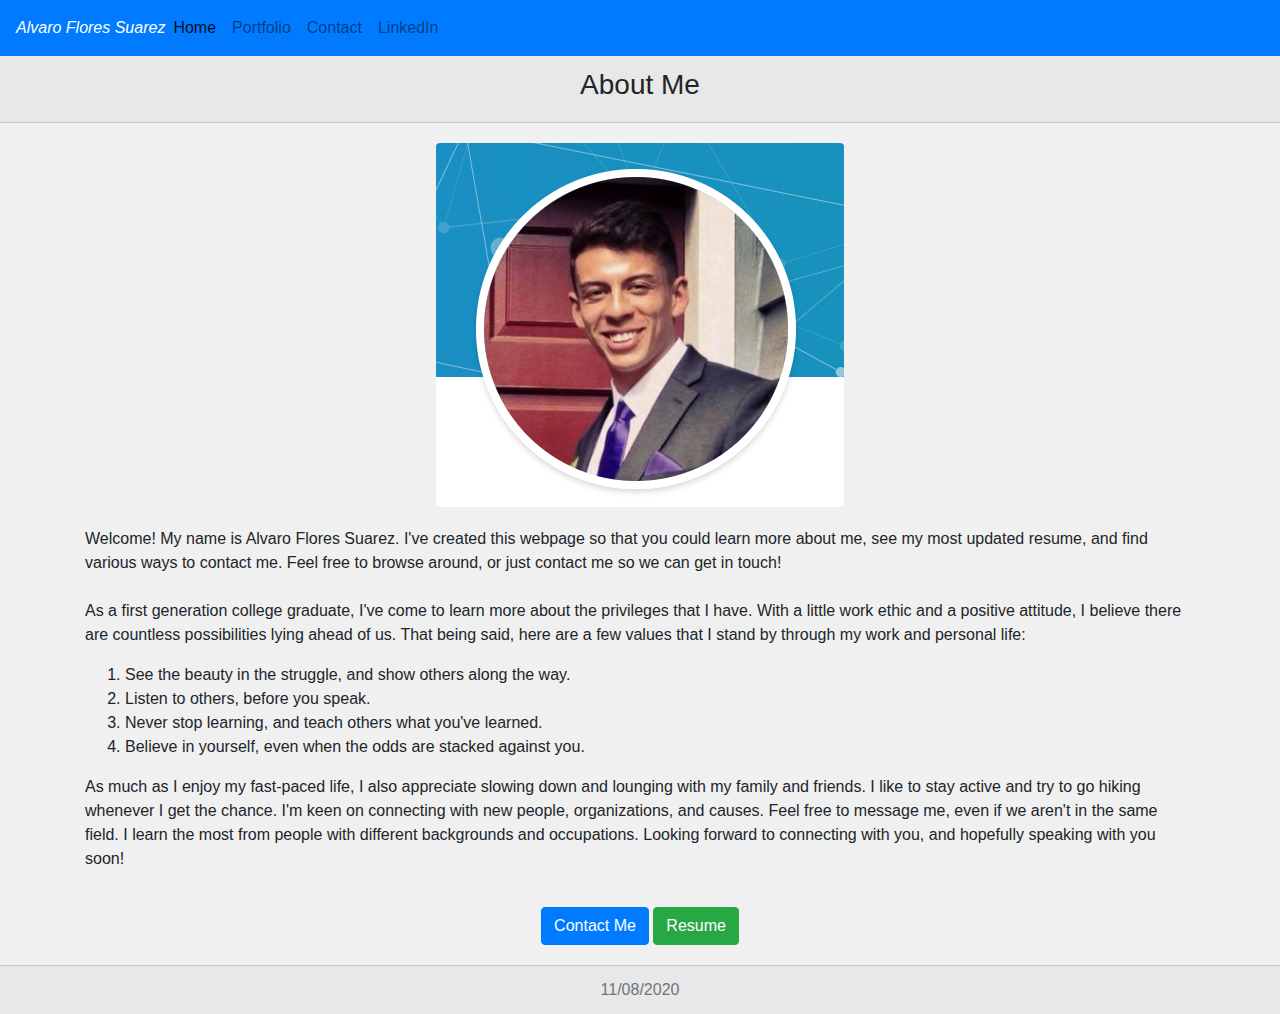
<file: index.html>
<!DOCTYPE html>
<html lang="en">
  <head>
    <meta charset="UTF-8" />
    <meta name="viewport" content="width=device-width, initial-scale=1.0" />
    <title>Alvaro Flores Suarez - Homepage</title>
    <link rel="stylesheet" href="./Assets/styles.css" />
    <link
      rel="stylesheet"
      href="https://stackpath.bootstrapcdn.com/bootstrap/4.5.2/css/bootstrap.min.css"
      integrity="sha384-JcKb8q3iqJ61gNV9KGb8thSsNjpSL0n8PARn9HuZOnIxN0hoP+VmmDGMN5t9UJ0Z"
      crossorigin="anonymous"
    />
  </head>

  <body class="background">
    <nav class="navbar navbar-expand-lg navbar-light bg-primary">
      <span class="navbar-text font-italic text-white">Alvaro Flores Suarez</span>
      <button
        class="navbar-toggler"
        type="button"
        data-toggle="collapse"
        data-target="#navbarNavAltMarkup"
        aria-controls="navbarNavAltMarkup"
        aria-expanded="false"
        aria-label="Toggle navigation"
      >
        <span class="navbar-toggler-icon"></span>
      </button>
      
      <div class="collapse navbar-collapse" id="navbarNavAltMarkup">
        <div class="navbar-nav">
          <a class="nav-link active" href="./index.html"
            >Home <span class="sr-only">(current)</span></a
          >
          <a class="nav-link" href="./portfolio.html">Portfolio</a>
          <a class="nav-link" href="./contact.html">Contact</a>
          <a
            class="nav-link"
            href="https://www.linkedin.com/in/afloressuarez/"
            >LinkedIn</a
          >
        </div>
      </div>
    </nav>

    <div class="card-header text-center font-weight-bold">
      <h3>About Me</h3>
    </div>

    <div class="container">
      <div class="card-body">
        <div class="text-center">
          <img src="./Assets/AFS.png" class="img-fluid rounded" alt="My headshot" />
        </div>
      </div>
      <div class="card-text">
        <p>
          Welcome! My name is Alvaro Flores Suarez. I've created this webpage so that you could learn more about me, see my most updated resume, and find various ways to contact me. Feel free to browse around, or just contact me so we can get in touch! </br> </br> 
          
          As a first
          generation college graduate, I've come to learn more about the
          privileges that I have. With a little work ethic and a positive
          attitude, I believe there are countless possibilities lying ahead of
          us. That being said, here are a few values that I stand by through my
          work and personal life:
        </p>

        <ol>
          <li>
            See the beauty in the struggle, and show others along the way.
          </li>
          <li>Listen to others, before you speak.</li>
          <li>Never stop learning, and teach others what you've learned.</li>
          <li>
            Believe in yourself, even when the odds are stacked against you.
          </li>
        </ol>

        <p>
          As much as I enjoy my fast-paced life, I also appreciate slowing down
          and lounging with my family and friends. I like to stay active and try
          to go hiking whenever I get the chance. I'm keen on connecting with
          new people, organizations, and causes. Feel free to message me, even
          if we aren't in the same field. I learn the most from people with
          different backgrounds and occupations. Looking forward to connecting
          with you, and hopefully speaking with you soon!
        </p>
      </div>
    </div>

    <div class="card-body text-center">
      <a href="./contact.html" class="btn btn-primary">Contact Me</a>
      <a onclick="openResume()" class="btn btn-success">Resume</a>
    </div>

    <footer class="card-footer text-muted text-center">11/08/2020</footer>

    <!-- Javascript starts here -->
    <script
      src="https://code.jquery.com/jquery-3.5.1.slim.min.js"
      integrity="sha384-DfXdz2htPH0lsSSs5nCTpuj/zy4C+OGpamoFVy38MVBnE+IbbVYUew+OrCXaRkfj"
      crossorigin="anonymous"
    ></script>
    <script
      src="https://cdn.jsdelivr.net/npm/popper.js@1.16.1/dist/umd/popper.min.js"
      integrity="sha384-9/reFTGAW83EW2RDu2S0VKaIzap3H66lZH81PoYlFhbGU+6BZp6G7niu735Sk7lN"
      crossorigin="anonymous"
    ></script>
    <script
      src="https://stackpath.bootstrapcdn.com/bootstrap/4.5.2/js/bootstrap.min.js"
      integrity="sha384-B4gt1jrGC7Jh4AgTPSdUtOBvfO8shuf57BaghqFfPlYxofvL8/KUEfYiJOMMV+rV"
      crossorigin="anonymous"
    ></script>
    <script src="./index.js"></script>
  </body>
</html>
</file>
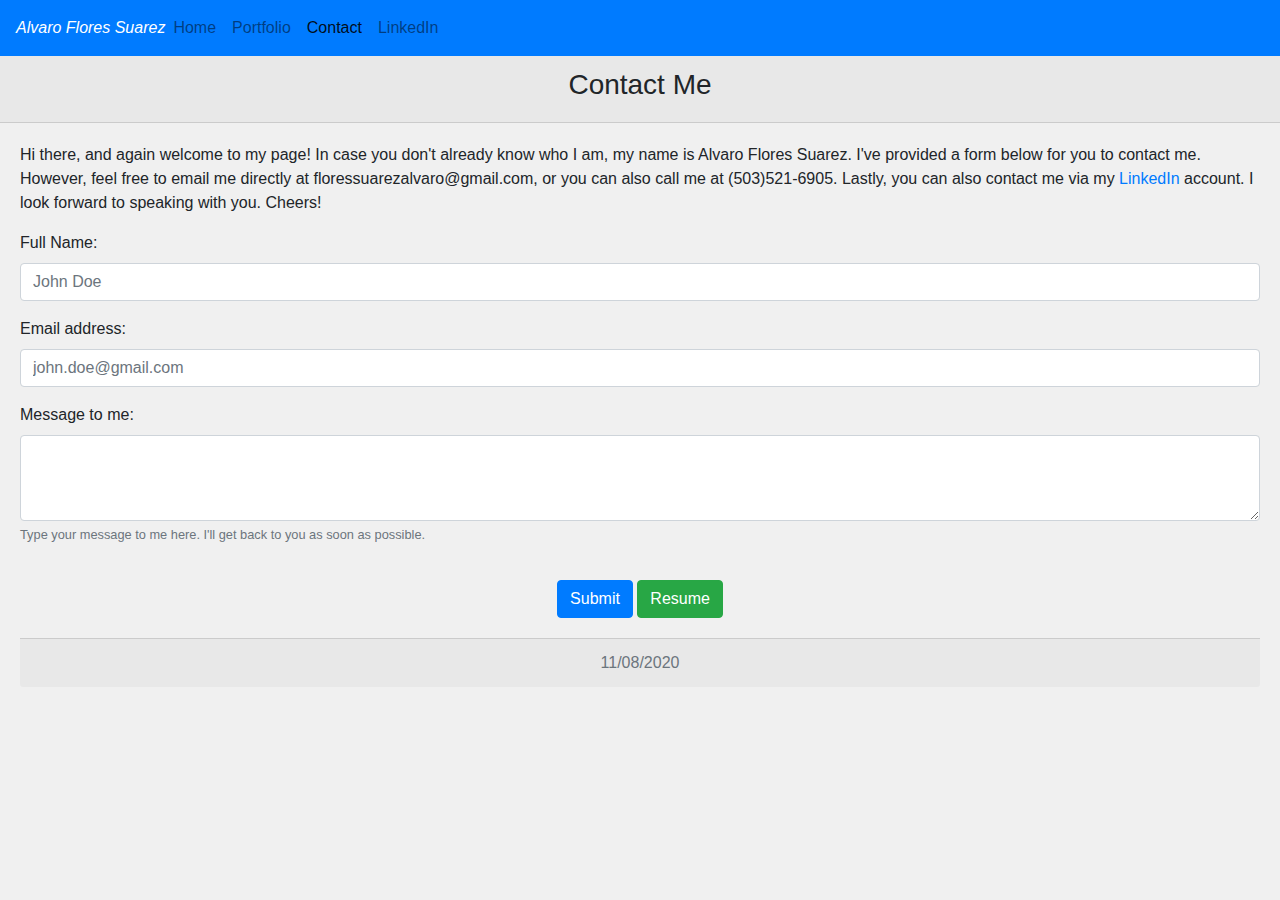
<file: contact.html>
<!DOCTYPE html>
<html lang="en">
  <head>
    <meta charset="UTF-8" />
    <meta name="viewport" content="width=device-width, initial-scale=1.0" />
    <title>Alvaro Flores Suarez - Contact Page</title>
    <link rel="stylesheet" href="./Assets/styles.css" />
    <link
      rel="stylesheet"
      href="https://stackpath.bootstrapcdn.com/bootstrap/4.5.2/css/bootstrap.min.css"
      integrity="sha384-JcKb8q3iqJ61gNV9KGb8thSsNjpSL0n8PARn9HuZOnIxN0hoP+VmmDGMN5t9UJ0Z"
      crossorigin="anonymous"
    />
  </head>

  <body class="background">
    <nav class="navbar navbar-expand-lg navbar-light bg-primary">
      <span class="navbar-text font-italic text-white"
        >Alvaro Flores Suarez</span
      >
      <button
        class="navbar-toggler"
        type="button"
        data-toggle="collapse"
        data-target="#navbarNavAltMarkup"
        aria-controls="navbarNavAltMarkup"
        aria-expanded="false"
        aria-label="Toggle navigation"
      >
        <span class="navbar-toggler-icon"></span>
      </button>
      <div class="collapse navbar-collapse" id="navbarNavAltMarkup">
        <div class="navbar-nav">
          <a class="nav-link" href="./index.html">Home</a>
          <a class="nav-link" href="./portfolio.html">Portfolio</a>
          <a class="nav-link active" href="./contact.html"
            >Contact<span class="sr-only">(current)</span></a
          >
          <a class="nav-link" href="https://www.linkedin.com/in/afloressuarez/"
            >LinkedIn</a
          >
        </div>
      </div>
    </nav>

    <div class="card-header text-center font-weight-bold">
      <h3>Contact Me</h3>
    </div>

    <div class="card-body">
      <p>
        Hi there, and again welcome to my page! In case you don't already know
        who I am, my name is Alvaro Flores Suarez. I've provided a form below
        for you to contact me. However, feel free to email me directly at
        floressuarezalvaro@gmail.com, or you can also call me at (503)521-6905.
        Lastly, you can also contact me via my
        <a href="https://www.linkedin.com/in/afloressuarez/">LinkedIn</a>
        account. I look forward to speaking with you. Cheers!
      </p>
      <form>
        <div class="form-group">
          <label for="fullNameExampleInput">Full Name:</label>
          <input
            type="text"
            class="form-control"
            id="fullNameInput"
            placeholder="John Doe"
          />
        </div>
        <div class="form-group">
          <label for="exampleInputEmail1">Email address:</label>
          <input
            type="email"
            class="form-control"
            id="exampleInputEmail1"
            placeholder="john.doe@gmail.com"
            aria-describedby="emailHelp"
          />
        </div>

        <div class="form-group">
          <label for="exampleFormControlTextarea1">Message to me:</label>
          <textarea
            class="form-control"
            id="exampleFormControlTextarea1"
            rows="3"
            placeholder=""
          ></textarea>
          <small id="emailHelp" class="form-text text-muted"
            >Type your message to me here. I'll get back to you as soon as
            possible.</small
          >
        </div>
        <div class="card-body text-center">
          <button type="submit" class="btn btn-primary">Submit</button>
          <a onclick="openResume()" class="btn btn-success">Resume</a>
        </div>
      </form>

      <footer class="card-footer text-muted text-center">11/08/2020</footer>
    </div>

    <!-- Javascript starts here -->
    <script
      src="https://code.jquery.com/jquery-3.5.1.slim.min.js"
      integrity="sha384-DfXdz2htPH0lsSSs5nCTpuj/zy4C+OGpamoFVy38MVBnE+IbbVYUew+OrCXaRkfj"
      crossorigin="anonymous"
    ></script>
    <script
      src="https://cdn.jsdelivr.net/npm/popper.js@1.16.1/dist/umd/popper.min.js"
      integrity="sha384-9/reFTGAW83EW2RDu2S0VKaIzap3H66lZH81PoYlFhbGU+6BZp6G7niu735Sk7lN"
      crossorigin="anonymous"
    ></script>
    <script
      src="https://stackpath.bootstrapcdn.com/bootstrap/4.5.2/js/bootstrap.min.js"
      integrity="sha384-B4gt1jrGC7Jh4AgTPSdUtOBvfO8shuf57BaghqFfPlYxofvL8/KUEfYiJOMMV+rV"
      crossorigin="anonymous"
    ></script>
    <script src="./index.js"></script>
  </body>
</html>
</file>
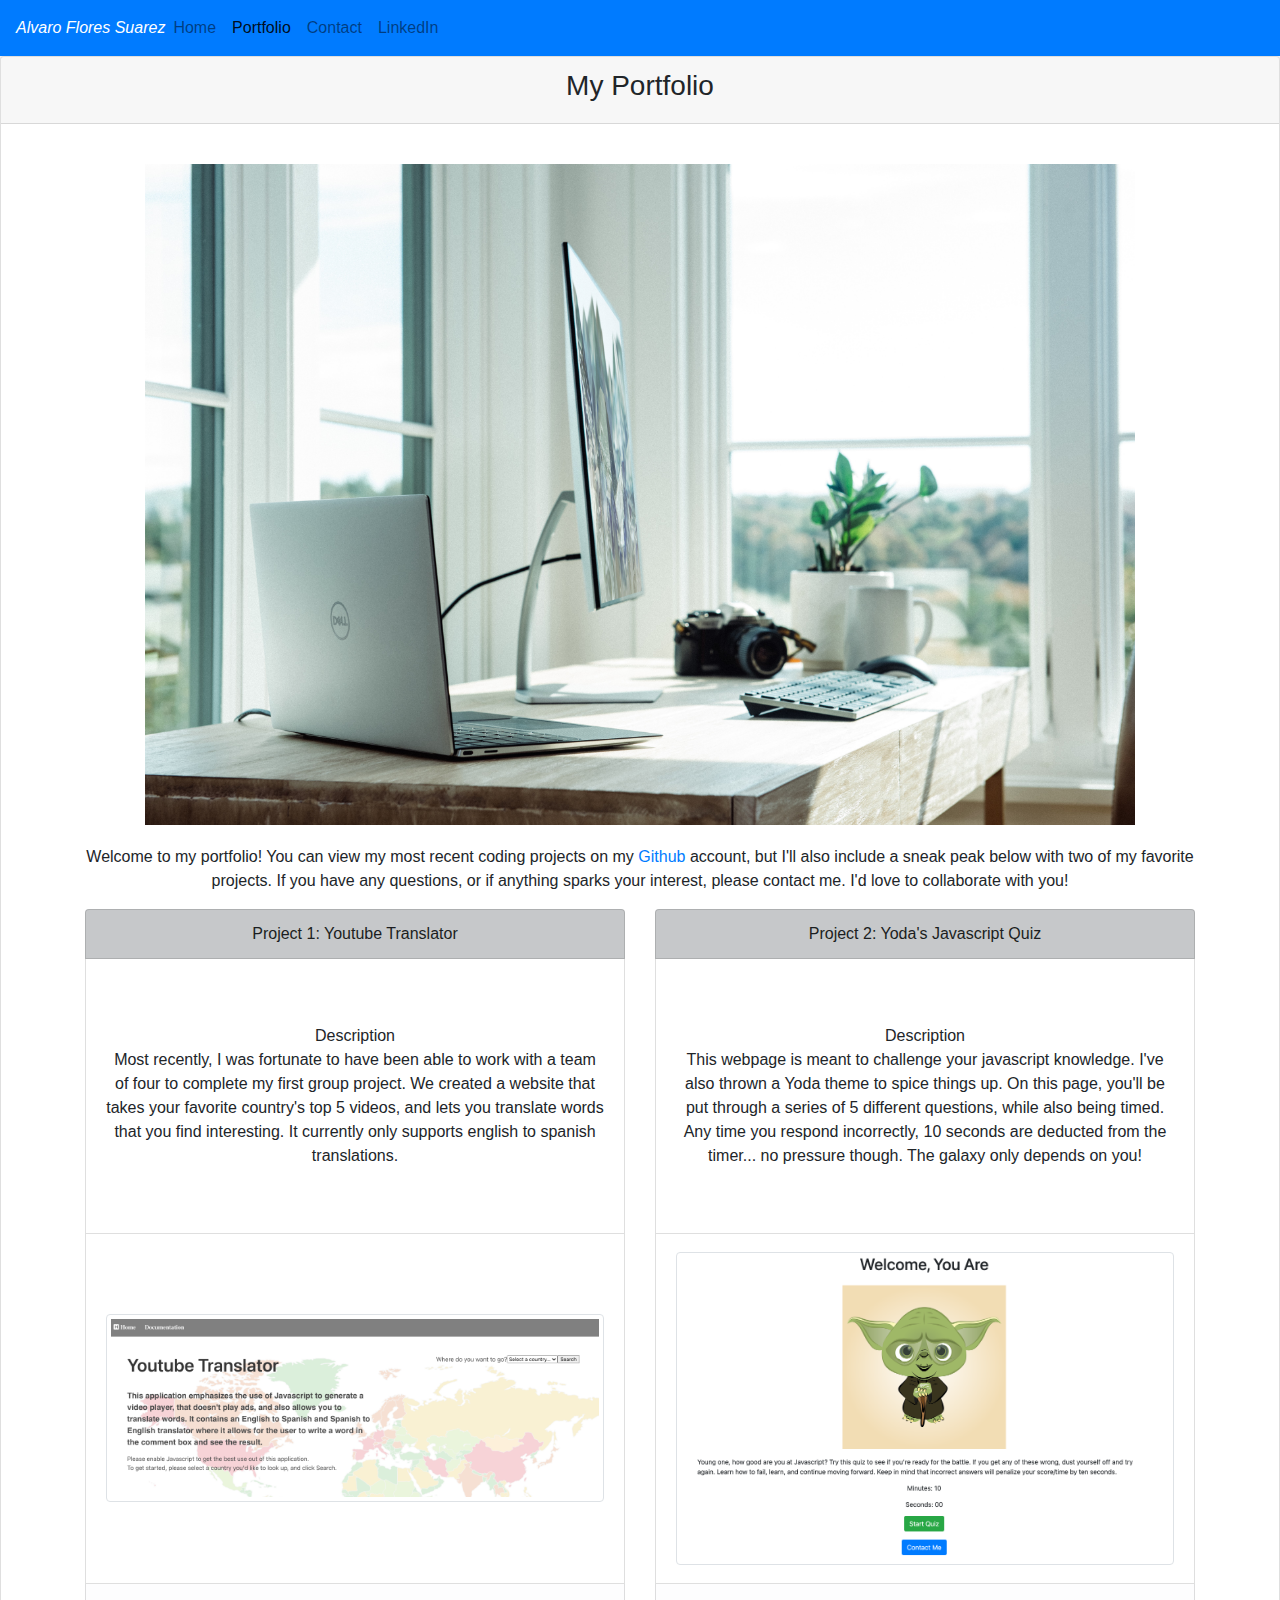
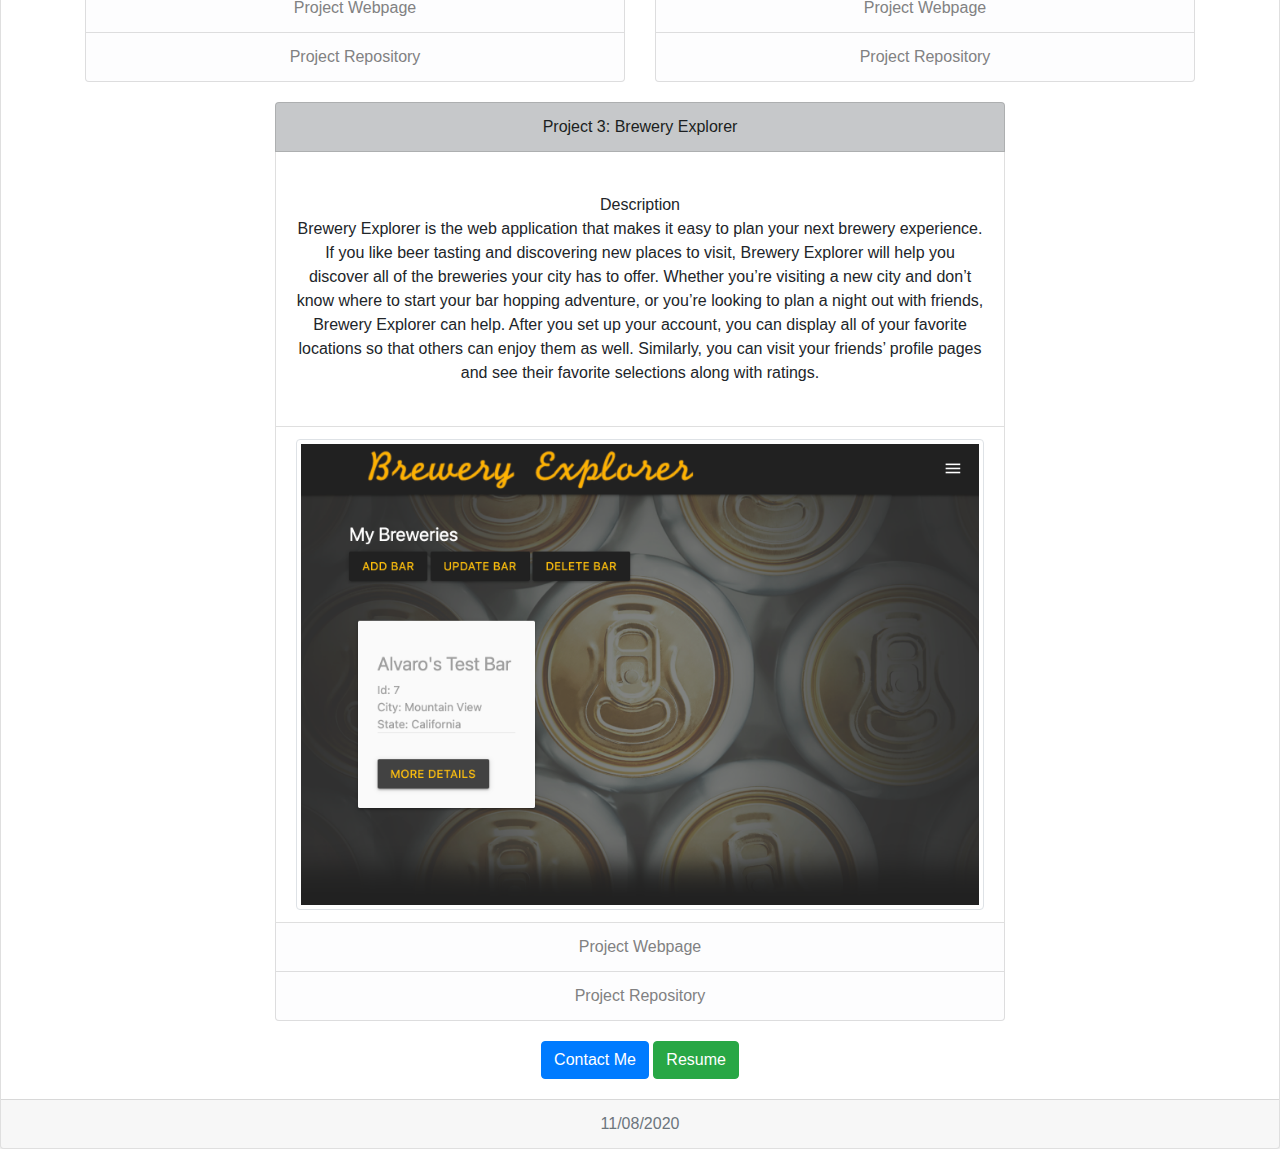
<file: portfolio.html>
<!DOCTYPE html>
<html lang="en">
  <head>
    <meta charset="UTF-8" />
    <meta name="viewport" content="width=device-width, initial-scale=1.0" />
    <title>Alvaro Flores Suarez - Portfolio</title>
    <link
      rel="stylesheet"
      href="https://stackpath.bootstrapcdn.com/bootstrap/4.5.2/css/bootstrap.min.css"
      integrity="sha384-JcKb8q3iqJ61gNV9KGb8thSsNjpSL0n8PARn9HuZOnIxN0hoP+VmmDGMN5t9UJ0Z"
      crossorigin="anonymous"
    />
    <link rel="stylesheet" href="./Assets/styles.css" />
  </head>

  <body class="background">
    <nav class="navbar navbar-expand-lg navbar-light bg-primary">
      <span class="navbar-text font-italic text-white"
        >Alvaro Flores Suarez</span
      >
      <button
        class="navbar-toggler"
        type="button"
        data-toggle="collapse"
        data-target="#navbarNavAltMarkup"
        aria-controls="navbarNavAltMarkup"
        aria-expanded="false"
        aria-label="Toggle navigation"
      >
        <span class="navbar-toggler-icon"></span>
      </button>
      <div class="collapse navbar-collapse" id="navbarNavAltMarkup">
        <div class="navbar-nav">
          <a class="nav-link" href="./index.html">Home</a>
          <a class="nav-link active" href="./portfolio.html"
            >Portfolio <span class="sr-only">(current)</span></a
          >
          <a class="nav-link" href="./contact.html">Contact</a>
          <a
            class="nav-link"
            href="https://www.linkedin.com/in/afloressuarez/"
            >LinkedIn</a
          >
        </div>
      </div>
    </nav>

    <div class="card text-center">
      <div class="card-header font-weight-bold">
        <h3>My Portfolio</h3>
      </div>
      <div class="card-body">
        <img
          src="./Assets/Computer.jpg"
          class="img-fluid"
          id="compImage"
          alt="Computer Image"
        />
      </div>
      <div class="container">
        <p class="card-text">
          Welcome to my portfolio! You can view my most recent coding projects on my <a href="https://github.com/floressuarezalvaro/">Github</a> account, but I'll also include a sneak peak below with two of my favorite projects.
          If you have any questions, or if anything sparks your interest, please contact me. I'd love to collaborate with you!
        </p>
        <div class="row">
          <div class="col-lg-6 row1">
            <div class="float-left">
              <ul class="list-group">
                <li class="list-group-item list-group-item-dark">Project 1: Youtube Translator</li>
                <li class="list-group-item descripSec">
                  Description </br>
                  Most recently, I was fortunate to have been able to work with a team of four to complete my first group project. We created a website that takes your favorite country's top 5 videos, and lets you translate words that you find interesting. It currently only supports english to spanish translations.
                </li>
                <li class="list-group-item picSection">
                    <img src="./Assets/ytTranslator.png" class="img-fluid img-thumbnail" id="ytPic" alt="ytTranslator">
                </li>
                <a href="https://floressuarezalvaro.github.io/Agile_Project/" class="list-group-item list-group-item-action list-group-item-light">Project Webpage</a>
                <a href="https://github.com/floressuarezalvaro/Agile_Project" class="list-group-item list-group-item-action list-group-item-light">Project Repository</a>
              </ul>
            </div>
          </div>
          <div class="col-lg-6 row1">
            <div class="float-left">
              <ul class="list-group">
                <li class="list-group-item list-group-item-dark">Project 2: Yoda's Javascript Quiz </li>
                <li class="list-group-item descripSec">
                  Description </br>
                  This webpage is meant to challenge your javascript knowledge. I've also thrown a Yoda theme to spice things up. On this page, you'll be put through a series of 5 different questions, while also being timed. Any time you respond incorrectly, 10 seconds are deducted from the timer... no pressure though. The galaxy only depends on you!
                </li>
                <li class="list-group-item picSection">
                    <img src="./Assets/jQuiz.png" class="img-fluid img-thumbnail" alt="Yoda's Quiz">
                </li>
                <a href="https://floressuarezalvaro.github.io/javascript_quiz/" class="list-group-item list-group-item-action list-group-item-light">Project Webpage</a>
                <a href="https://github.com/floressuarezalvaro/javascript_quiz" class="list-group-item list-group-item-action list-group-item-light">Project Repository</a>
              </ul>
            </div>
          </div>
        </div>
        <!-- End Row 1 -->
        <div class="row justify-content-md-center">
          <div class="col-md-8">
            <div class="float-center">
              <ul class="list-group">
                <li class="list-group-item list-group-item-dark">Project 3: Brewery Explorer</li>
                <li class="list-group-item descripSec">
                  Description </br>
                  Brewery Explorer is the web application that makes it easy to plan your next brewery experience.

                  If you like beer tasting and discovering new places to visit, Brewery Explorer will help you discover all of the breweries your city has to offer.

                  Whether you’re visiting a new city and don’t know where to start your bar hopping adventure, or you’re looking to plan a night out with friends, Brewery Explorer can help.
                  After you set up your account, you can display all of your favorite locations so that others can enjoy them as well. Similarly, you can visit your friends’ profile pages and see their favorite selections along with ratings.
                </li>
                <li class="list-group-item">
                    <img src="./Assets/brewExplorer.png" class="img-fluid img-thumbnail" id="ytPic" alt="Brewery Explorer">
                </li>
                <a href="https://barexplorer.herokuapp.com/" class="list-group-item list-group-item-action list-group-item-light">Project Webpage</a>
                <a href="https://github.com/floressuarezalvaro/project2" class="list-group-item list-group-item-action list-group-item-light">Project Repository</a>
              </ul>
            </div>
          </div>
        </div>
        <!-- End Row 2 -->
        <div class="card-body text-center">
          <a href="./contact.html" class="btn btn-primary">Contact Me</a>
          <a onclick="openResume()" class="btn btn-success">Resume</a>
        </div>
      </div>
      <div class="text-center">
        <footer class="card-footer text-muted float-center">11/08/2020</footer>
      </div>
    </div>

    <!-- Javascript starts here -->
    <script
      src="https://code.jquery.com/jquery-3.5.1.slim.min.js"
      integrity="sha384-DfXdz2htPH0lsSSs5nCTpuj/zy4C+OGpamoFVy38MVBnE+IbbVYUew+OrCXaRkfj"
      crossorigin="anonymous"
    ></script>
    <script
      src="https://cdn.jsdelivr.net/npm/popper.js@1.16.1/dist/umd/popper.min.js"
      integrity="sha384-9/reFTGAW83EW2RDu2S0VKaIzap3H66lZH81PoYlFhbGU+6BZp6G7niu735Sk7lN"
      crossorigin="anonymous"
    ></script>
    <script
      src="https://stackpath.bootstrapcdn.com/bootstrap/4.5.2/js/bootstrap.min.js"
      integrity="sha384-B4gt1jrGC7Jh4AgTPSdUtOBvfO8shuf57BaghqFfPlYxofvL8/KUEfYiJOMMV+rV"
      crossorigin="anonymous"
    ></script>
    <script src="./index.js"></script>
  </body>
</html>
</file>
<file: Assets/styles.css>
.background {
  background-color: #f0f0f0;
}
.descripSec {
  height: 275px;
  display: flex;
  justify-content: center;
  align-items: center;
}

.picSection {
  height: 350px;
  display: flex;
  justify-content: center;
  align-items: center;
}

#compImage {
  max-width: 80%;
  height: auto;
  padding-top: 20px;
}

.row1 {
  padding-bottom: 20px;
}
</file>
